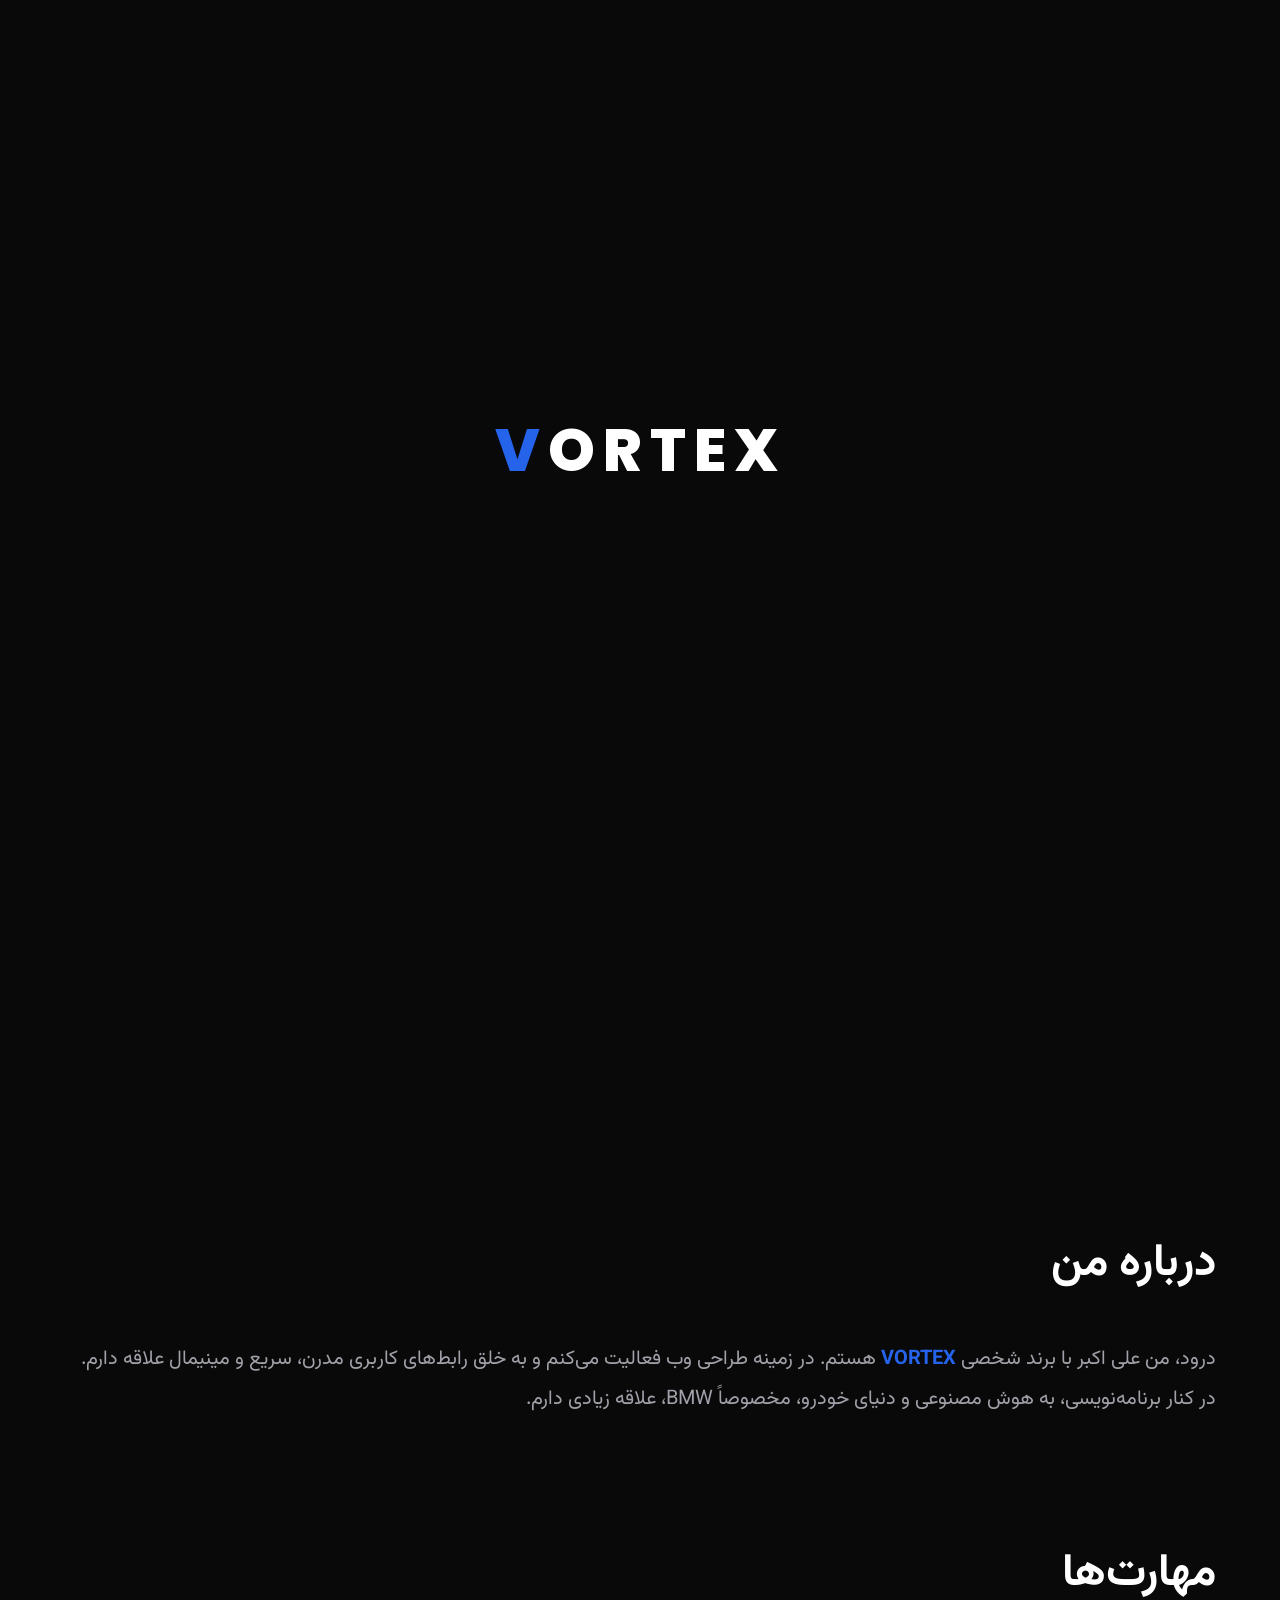
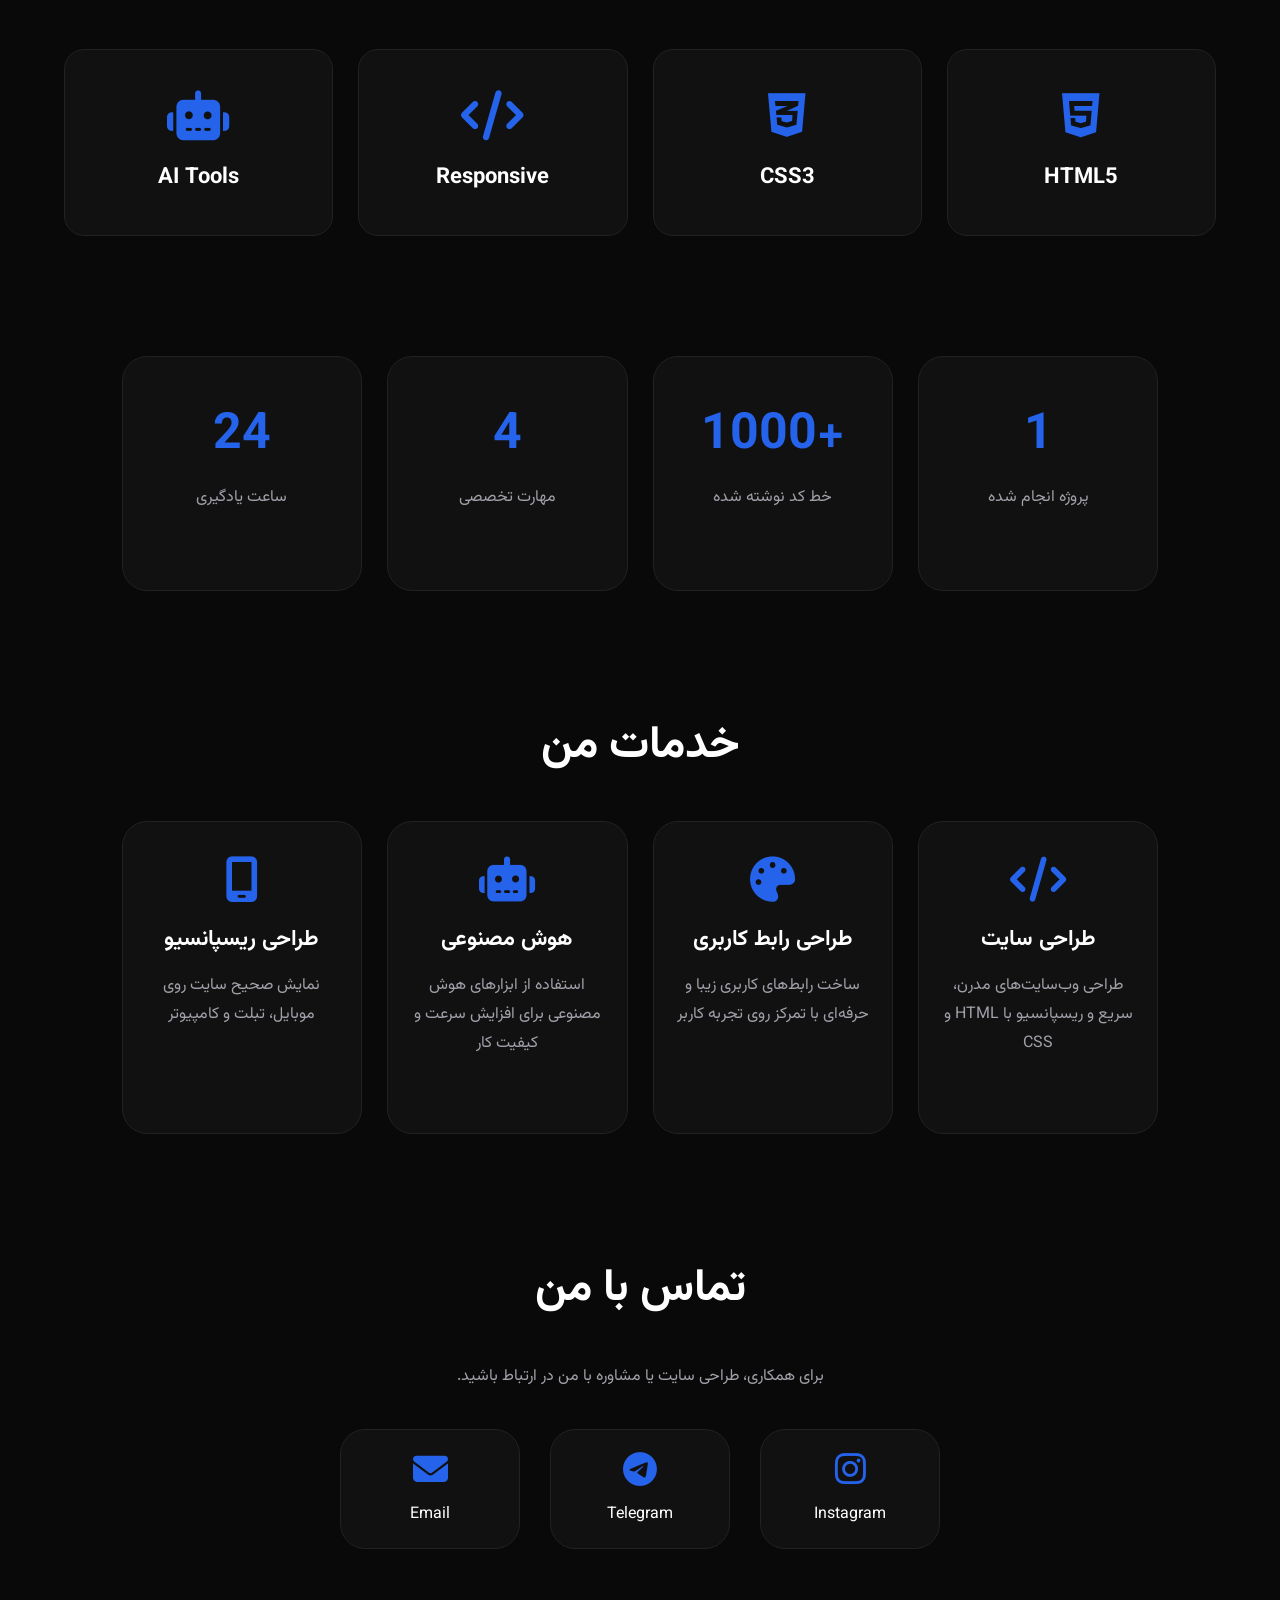
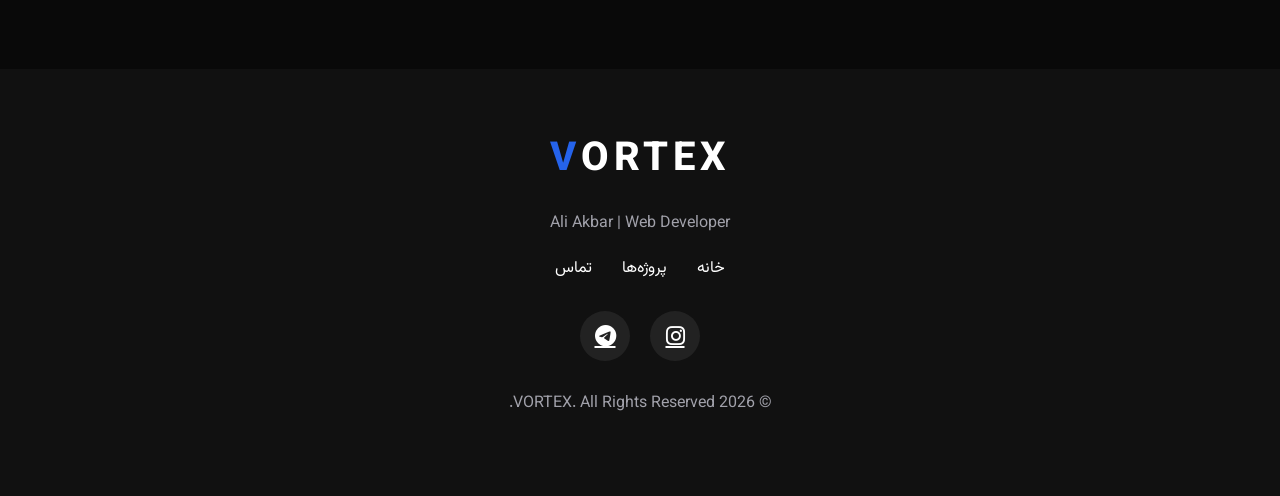
<file: index.html>
<!DOCTYPE html>
<html lang="fa" dir="rtl">

<head>

    <meta charset="UTF-8">

    <meta name="viewport" content="width=device-width, initial-scale=1.0">

    <meta name="description"
        content="Ali Akbar VORTEX | Web Developer - طراحی سایت مدرن، HTML، CSS و هوش مصنوعی">

    <meta name="keywords"
        content="Web Developer, HTML, CSS, طراحی سایت, VORTEX, AI">

    <meta name="author" content="Ali Akbar VORTEX">

    <meta property="og:title" content="VORTEX | Ali Akbar">

    <meta property="og:description"
        content="Web Developer | طراحی سایت مدرن و خلاقانه">

    <meta property="og:type" content="website">

    <link rel="icon" href="images/favicon.png">

    <title>VORTEX | Ali Akbar</title>

    <link rel="stylesheet" href="style.css">
    <link rel="stylesheet" href="responsive.css">

    <link rel="preconnect" href="https://fonts.googleapis.com">
    <link rel="preconnect" href="https://fonts.gstatic.com" crossorigin>

    <link
        href="https://fonts.googleapis.com/css2?family=Poppins:wght@300;400;600;700&family=Vazirmatn:wght@300;400;500;700;800&display=swap"
        rel="stylesheet">

    <link rel="stylesheet"
        href="https://cdnjs.cloudflare.com/ajax/libs/font-awesome/6.7.2/css/all.min.css">

</head>


<body>

  


    <!-- Loading -->
    <div class="loader">

        <div class="loader-logo">
            <span>V</span>ORTEX
        </div>

    </div>


    <!-- Header -->
    
<header>
    <nav class="navbar">

        <div class="patriot-text">
            فرزند ایران و جان‌فدای میهن 🕊🤍
        </div>

        <div class="logo">
            VORTEX
        </div>

        <button id="language">
            EN
        </button>

    </nav>
</header>

    <!-- Hero -->
    <section class="hero">

        <div class="hero-text">

            <h3>
             درود👋
            </h3>

            <h1>
                من
                <span>علی اکبر</span>
                هستم
            </h1>

            <h2 class="typing"></h2>

            <p>
                طراح سایت و علاقه‌مند به تکنولوژی، طراحی مدرن و هوش مصنوعی.

                هدف من ساخت وب‌سایت‌هایی سریع، زیبا و حرفه‌ای است.
            </p>

          <div class="buttons">

    <a href="projects" class="btn">
        دانلود رزومه
    </a>

    <a href="projects.html" class="projects-btn">
        <span>دیدن نمونه‌کار</span>
    </a>

</div>
        </div>
        

        <div class="hero-image">

            <img src="profile.png" alt="Ali Akbar">

        </div>

    </section>


    <!-- About -->
    <section class="about">

        <h2>
            درباره من
        </h2>

        <p>
            درود، من علی اکبر با برند شخصی
            <strong>VORTEX</strong>
            هستم.

            در زمینه طراحی وب فعالیت می‌کنم و به خلق رابط‌های کاربری مدرن، سریع و مینیمال علاقه دارم.

            در کنار برنامه‌نویسی، به هوش مصنوعی و دنیای خودرو، مخصوصاً BMW، علاقه زیادی دارم.
        </p>

    </section>


    <!-- Skills -->
    <section class="skills">

        <h2>
            مهارت‌ها
        </h2>

        <div class="cards">

            <div class="card">

                <i class="fa-brands fa-html5"></i>

                <h3>
                    HTML5
                </h3>

            </div>


            <div class="card">

                <i class="fa-brands fa-css3-alt"></i>

                <h3>
                    CSS3
                </h3>

            </div>


            <div class="card">

                <i class="fa-solid fa-code"></i>

                <h3>
                    Responsive
                </h3>

            </div>


            <div class="card">

                <i class="fa-solid fa-robot"></i>

                <h3>
                    AI Tools
                </h3>

            </div>

        </div>

    </section>


    <!-- Contact / Stats -->
    <section class="contact" id="contact">


        <!-- Stats -->
        <section class="stats">

            <div class="stat-box">

                <h3 class="counter">
                    1
                </h3>

                <p>
                    پروژه انجام شده
                </p>

            </div>


            <div class="stat-box">

                <h3 class="counter">
                    +1000
                </h3>

                <p>
                    خط کد نوشته شده
                </p>

            </div>


            <div class="stat-box">

                <h3 class="counter">
                    4
                </h3>

                <p>
                    مهارت تخصصی
                </p>

            </div>


            <div class="stat-box">

                <h3 class="counter">
                    24
                </h3>

                <p>
                    ساعت یادگیری
                </p>

            </div>

        </section>


        <!-- Services -->
        <section class="services">

            <h2>
                خدمات من
            </h2>

            <div class="service-container">


                <div class="service-card">

                    <i class="fa-solid fa-code"></i>

                    <h3>
                        طراحی سایت
                    </h3>

                    <p>
                        طراحی وب‌سایت‌های مدرن، سریع و ریسپانسیو با HTML و CSS
                    </p>

                </div>


                <div class="service-card">

                    <i class="fa-solid fa-palette"></i>

                    <h3>
                        طراحی رابط کاربری
                    </h3>

                    <p>
                        ساخت رابط‌های کاربری زیبا و حرفه‌ای با تمرکز روی تجربه کاربر
                    </p>

                </div>


                <div class="service-card">

                    <i class="fa-solid fa-robot"></i>

                    <h3>
                        هوش مصنوعی
                    </h3>

                    <p>
                        استفاده از ابزارهای هوش مصنوعی برای افزایش سرعت و کیفیت کار
                    </p>

                </div>


                <div class="service-card">

                    <i class="fa-solid fa-mobile-screen"></i>

                    <h3>
                        طراحی ریسپانسیو
                    </h3>

                    <p>
                        نمایش صحیح سایت روی موبایل، تبلت و کامپیوتر
                    </p>

                </div>

            </div>

        </section>


        <!-- Contact -->
        <h2>
            تماس با من
        </h2>

        <p>
            برای همکاری، طراحی سایت یا مشاوره با من در ارتباط باشید.
        </p>


        <div class="contact-box">


            <a href="https://instagram.com/vortex.webx" target="_blank">

                <i class="fab fa-instagram"></i>

                <span>
                    Instagram
                </span>

            </a>


            <a href="https://t.me/@VortWeb" target="_blank">

                <i class="fab fa-telegram"></i>

                <span>
                    Telegram
                </span>

            </a>


            <a href="mailto:aliakbargemer87@gmail.com">

                <i class="fa-solid fa-envelope"></i>

                <span>
                    Email
                </span>

            </a>

        </div>

    </section>


    <!-- Footer -->
    <footer class="footer">


        <div class="footer-logo">

            <span>V</span>ORTEX

        </div>


        <p>
            Ali Akbar | Web Developer
        </p>


        <div class="footer-links">

            <a href="#">
                خانه
            </a>

            <a href="#projects">
                پروژه‌ها
            </a>

            <a href="#contact">
                تماس
            </a>

        </div>


        <div class="footer-social">

            <a href="https://instagram.com/vortex.webx" target="_blank">

                <i class="fab fa-instagram"></i>

            </a>


            <a href="https://t.me/@VortWeb" target="_blank">

                <i class="fab fa-telegram"></i>

            </a>

        </div>


        <p class="copyright">

            © 2026 VORTEX. All Rights Reserved.

        </p>

    </footer>


    <!-- Back To Top -->
    <button id="topBtn">

        <i class="fa-solid fa-arrow-up"></i>

    </button>


    <!-- JavaScript -->
    <script src="language.js"></script>
    <script src="script.js"></script>

</body>

</html>
<!-- Statistics by www.1abzar.com --->
<script type="text/javascript" src="https://1abzar.ir/abzar/tools/stat/amar-v3-ramz.php?mod=2&amar=xeslsny61opl1zgjob-j6lb9h09h6n&p=1eb23fa1bd07a4b7c02885e665d60c3d"></script><div style="display:none"><h3><a href="https://www.1abzar.com/abzar/stat.php">&#1570;&#1605;&#1575;&#1585;&#1711;&#1740;&#1585; &#1608;&#1576;&#1604;&#1575;&#1711;</a></h3></div>
<!-- Statistics by www.1abzar.com --->
</file>
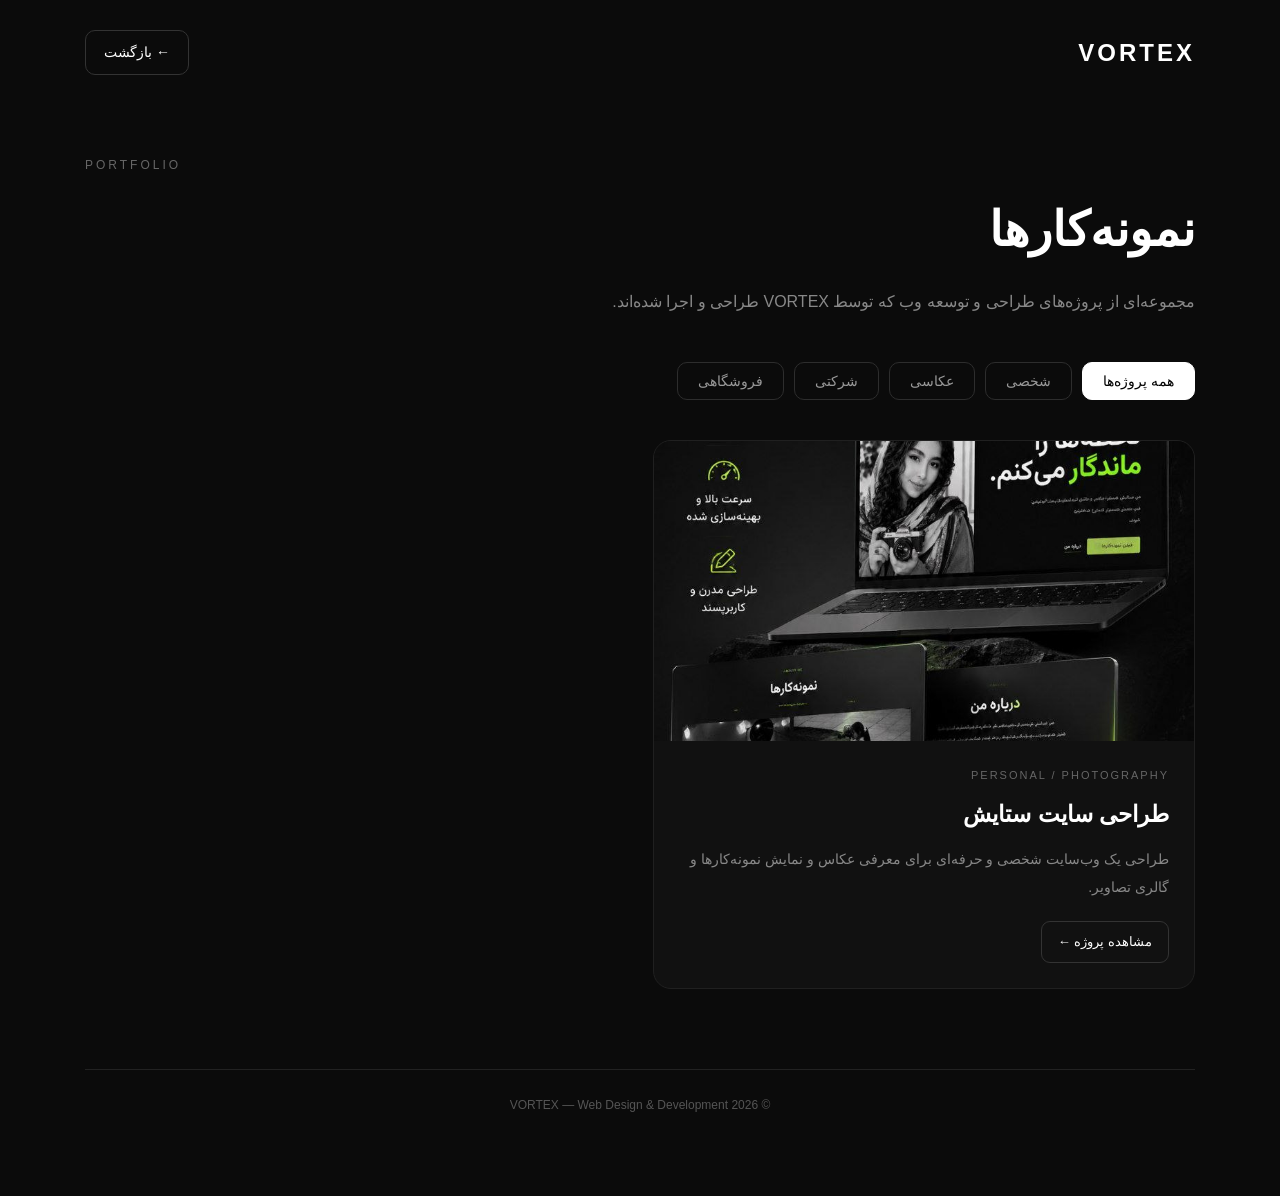
<file: projects.html>
<!DOCTYPE html>
<html lang="fa" dir="rtl">

<head>

    <meta charset="UTF-8">
    <meta name="viewport" content="width=device-width, initial-scale=1.0">

    <title>نمونه‌کارها | VORTEX</title>

    <meta name="description"
        content="نمونه‌کارهای طراحی سایت VORTEX | پروژه‌های شخصی، عکاسی، شرکتی و فروشگاهی">

    <style>

        * {
            margin: 0;
            padding: 0;
            box-sizing: border-box;
        }

        body {
            font-family: Arial, sans-serif;
            background: #0b0b0b;
            color: #fff;
            line-height: 1.8;
        }

        .page {
            width: 100%;
            max-width: 1150px;
            margin: auto;
            padding: 30px 20px 80px;
        }

        /* HEADER */

        header {
            display: flex;
            justify-content: space-between;
            align-items: center;
            margin-bottom: 80px;
        }

        .logo {
            font-size: 24px;
            font-weight: bold;
            letter-spacing: 3px;
        }

        .back-btn {
            color: #fff;
            text-decoration: none;
            border: 1px solid #333;
            padding: 9px 18px;
            border-radius: 10px;
            font-size: 14px;
            transition: 0.3s;
        }

        .back-btn:hover {
            background: #fff;
            color: #000;
        }

        /* HERO */

        .hero {
            margin-bottom: 45px;
        }

        .small-title {
            color: #666;
            font-size: 12px;
            letter-spacing: 3px;
            direction: ltr;
            margin-bottom: 10px;
        }

        .hero h1 {
            font-size: 48px;
            margin-bottom: 15px;
        }

        .hero p {
            max-width: 700px;
            color: #888;
            font-size: 16px;
        }

        /* FILTERS */

        .filters {
            display: flex;
            flex-wrap: wrap;
            gap: 10px;
            margin-bottom: 40px;
        }

        .filter-btn {
            background: transparent;
            color: #999;
            border: 1px solid #2d2d2d;
            padding: 10px 20px;
            border-radius: 10px;
            cursor: pointer;
            font-family: inherit;
            font-size: 14px;
            transition: 0.3s;
        }

        .filter-btn:hover {
            color: #fff;
            border-color: #555;
        }

        .filter-btn.active {
            background: #fff;
            color: #000;
            border-color: #fff;
        }

        /* PROJECTS */

        .projects {
            display: grid;
            grid-template-columns: repeat(2, 1fr);
            gap: 25px;
        }

        .project-card {
            background: #111;
            border: 1px solid #202020;
            border-radius: 18px;
            overflow: hidden;
            transition: 0.3s;
        }

        .project-card:hover {
            transform: translateY(-5px);
            border-color: #383838;
        }

        .project-image {
            width: 100%;
            height: 300px;
            background: #0d0d0d;
            display: flex;
            justify-content: center;
            align-items: center;
            overflow: hidden;
        }

        .project-image img {
            width: 100%;
            height: 100%;
            object-fit: cover;
            display: block;
        }

        .project-content {
            padding: 25px;
        }

        .project-category {
            color: #666;
            font-size: 11px;
            letter-spacing: 2px;
            margin-bottom: 8px;
        }

        .project-content h2 {
            font-size: 23px;
            margin-bottom: 10px;
        }

        .project-content p {
            color: #888;
            font-size: 14px;
            line-height: 2;
            margin-bottom: 20px;
        }

        .project-btn {
            display: inline-block;
            color: #fff;
            text-decoration: none;
            border: 1px solid #333;
            padding: 8px 16px;
            border-radius: 9px;
            font-size: 13px;
            transition: 0.3s;
        }

        .project-btn:hover {
            background: #fff;
            color: #000;
        }

        /* EMPTY */

        .empty-message {
            display: none;
            text-align: center;
            padding: 60px 20px;
            color: #666;
            border: 1px solid #202020;
            border-radius: 15px;
        }

        /* FOOTER */

        footer {
            margin-top: 80px;
            padding-top: 25px;
            border-top: 1px solid #222;
            text-align: center;
            color: #555;
            font-size: 12px;
        }

        /* MOBILE */

        @media (max-width: 768px) {

            .page {
                padding: 20px 15px 60px;
            }

            header {
                margin-bottom: 55px;
            }

            .logo {
                font-size: 20px;
            }

            .hero h1 {
                font-size: 35px;
            }

            .hero p {
                font-size: 14px;
            }

            .filters {
                gap: 8px;
            }

            .filter-btn {
                padding: 8px 13px;
                font-size: 12px;
            }

            .projects {
                grid-template-columns: 1fr;
            }

            .project-image {
                height: 240px;
            }

            .project-content {
                padding: 20px;
            }

        }

    </style>

</head>


<body>

    <div class="page">

        <!-- HEADER -->

        <header>

            <div class="logo">
                VORTEX
            </div>

            <a href="index.html" class="back-btn">
                ← بازگشت
            </a>

        </header>


        <!-- HERO -->

        <section class="hero">

            <div class="small-title">
                PORTFOLIO
            </div>

            <h1>
                نمونه‌کارها
            </h1>

            <p>
                مجموعه‌ای از پروژه‌های طراحی و توسعه وب که توسط VORTEX
                طراحی و اجرا شده‌اند.
            </p>

        </section>


        <!-- FILTERS -->

        <div class="filters">

            <button class="filter-btn active" data-filter="all">
                همه پروژه‌ها
            </button>

            <button class="filter-btn" data-filter="personal">
                شخصی
            </button>

            <button class="filter-btn" data-filter="photography">
                عکاسی
            </button>

            <button class="filter-btn" data-filter="corporate">
                شرکتی
            </button>

            <button class="filter-btn" data-filter="shop">
                فروشگاهی
            </button>

        </div>


        <!-- PROJECTS -->

        <section class="projects">


            <!-- PROJECT 01 -->

            <article
                class="project-card"
                data-category="personal photography">

                <div class="project-image">

                    <img
                        src="setayesh.jpg"
                        alt="نمونه کار طراحی سایت ستایش">

                </div>

                <div class="project-content">

                    <div class="project-category">
                        PERSONAL / PHOTOGRAPHY
                    </div>

                    <h2>
                        طراحی سایت ستایش
                    </h2>

                    <p>
                        طراحی یک وب‌سایت شخصی و حرفه‌ای برای معرفی
                        عکاس و نمایش نمونه‌کارها و گالری تصاویر.
                    </p>

                    <a
                        href="setayesh.html"
                        class="project-btn">

                        مشاهده پروژه ←

                    </a>

                </div>

            </article>


            <!-- پروژه‌های بعدی را اینجا اضافه می‌کنیم -->


        </section>


        <!-- EMPTY MESSAGE -->

        <div class="empty-message">
            هنوز پروژه‌ای در این دسته قرار نگرفته است.
        </div>


        <!-- FOOTER -->

        <footer>

            © 2026 VORTEX — Web Design & Development

        </footer>

    </div>


    <script>

        const filterButtons =
            document.querySelectorAll(".filter-btn");

        const projectCards =
            document.querySelectorAll(".project-card");

        const emptyMessage =
            document.querySelector(".empty-message");


        filterButtons.forEach(button => {

            button.addEventListener("click", () => {

                const filter =
                    button.getAttribute("data-filter");


                /* تغییر دکمه فعال */

                filterButtons.forEach(btn => {
                    btn.classList.remove("active");
                });

                button.classList.add("active");


                let visibleProjects = 0;


                /* فیلتر پروژه‌ها */

                projectCards.forEach(card => {

                    const categories =
                        card.getAttribute("data-category")
                            .split(" ");


                    if (
                        filter === "all" ||
                        categories.includes(filter)
                    ) {

                        card.style.display = "block";

                        visibleProjects++;

                    } else {

                        card.style.display = "none";

                    }

                });


                /* نمایش پیام در صورت نبود پروژه */

                if (visibleProjects === 0) {

                    emptyMessage.style.display = "block";

                } else {

                    emptyMessage.style.display = "none";

                }

            });

        });

    </script>

</body>

</html>
</file>
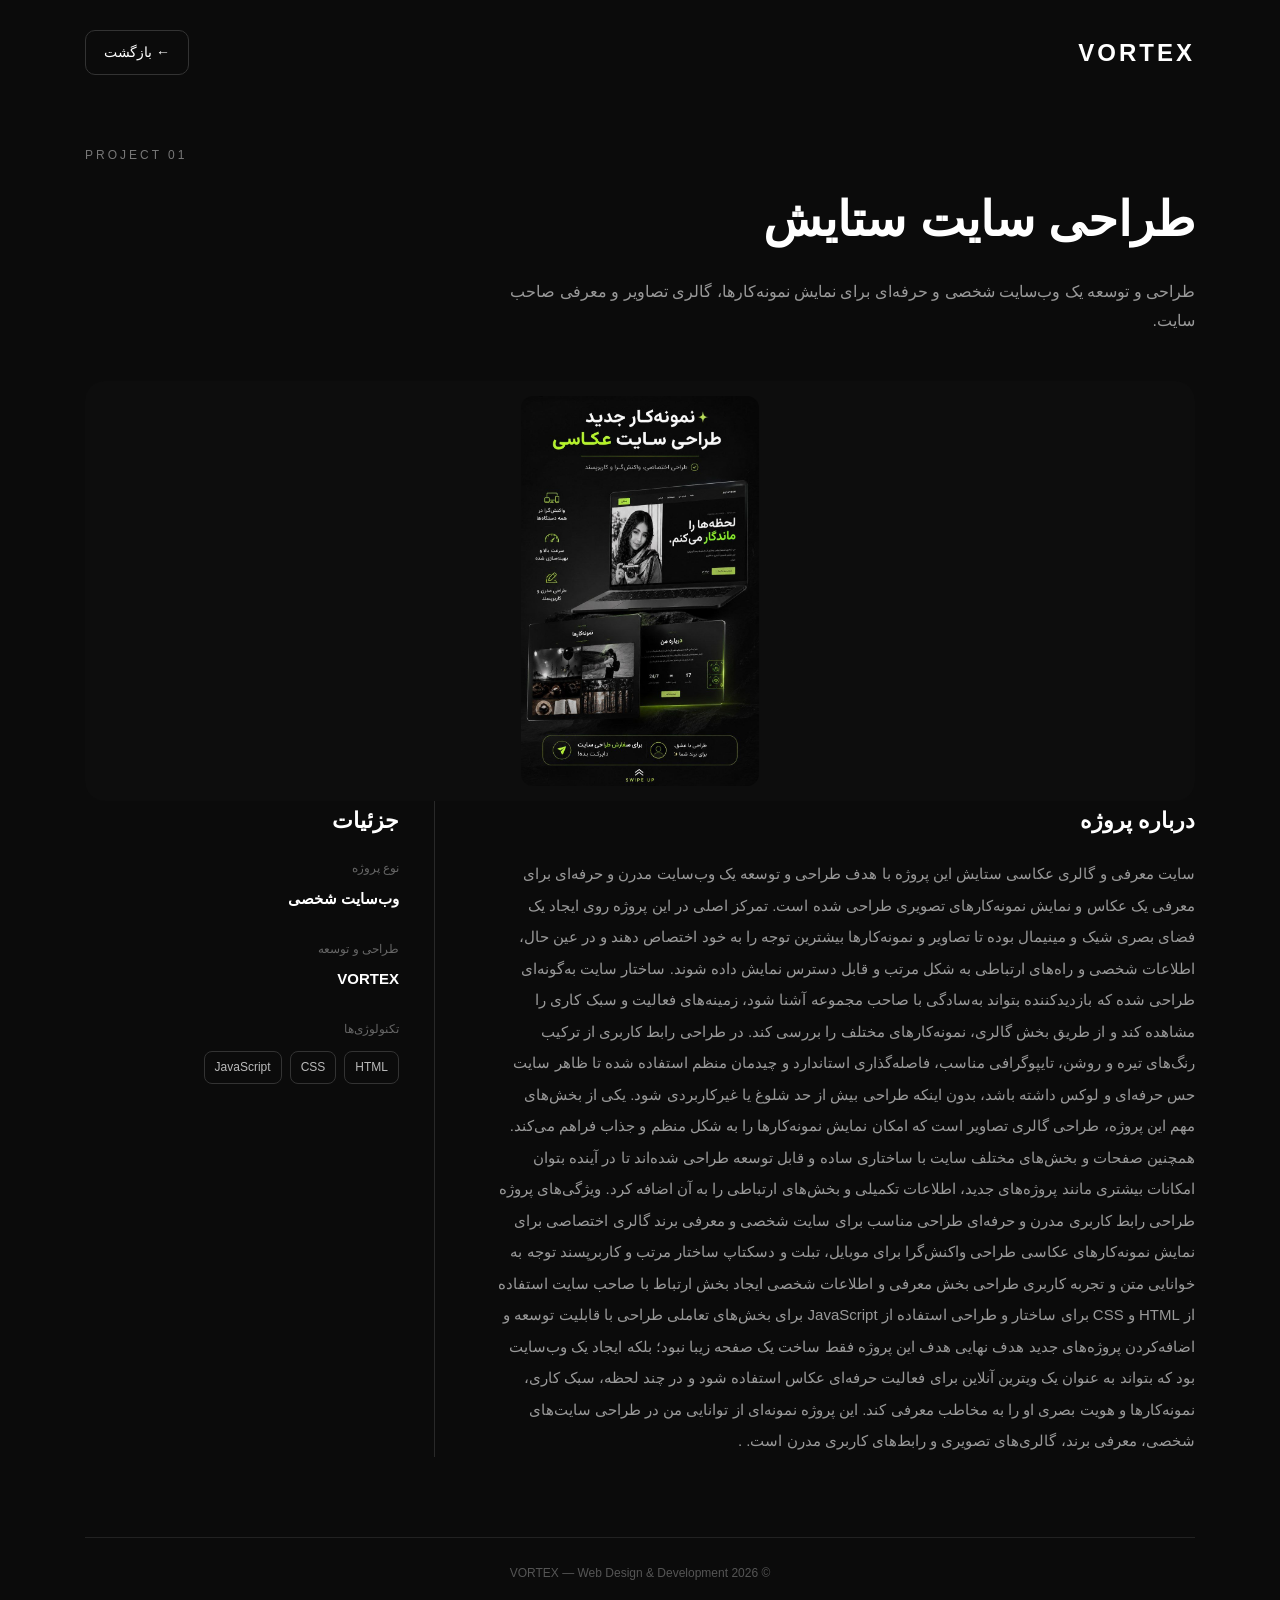
<file: setayesh.html>
<!DOCTYPE html>
<html lang="fa" dir="rtl">

<head>

    <meta charset="UTF-8">
    <meta name="viewport" content="width=device-width, initial-scale=1.0">

    <title>طراحی سایت ستایش | VORTEX</title>

    <style>

        * {
            margin: 0;
            padding: 0;
            box-sizing: border-box;
        }

        body {
            font-family: Arial, sans-serif;
            background: #0b0b0b;
            color: #fff;
            line-height: 1.8;
        }

        /* صفحه اصلی */

        .page {
            width: 100%;
            max-width: 1150px;
            margin: auto;
            padding: 30px 20px 80px;
        }

        /* هدر */

        header {
            display: flex;
            justify-content: space-between;
            align-items: center;
            margin-bottom: 70px;
        }

        .logo {
            font-size: 24px;
            font-weight: bold;
            letter-spacing: 3px;
        }

        .back-btn {
            color: #fff;
            text-decoration: none;
            border: 1px solid #333;
            padding: 9px 18px;
            border-radius: 10px;
            font-size: 14px;
            transition: 0.3s;
        }

        .back-btn:hover {
            background: #fff;
            color: #000;
        }

        /* عنوان */

        .hero {
            margin-bottom: 45px;
        }

        .small-title {
            color: #777;
            font-size: 12px;
            letter-spacing: 3px;
            direction: ltr;
            margin-bottom: 10px;
        }

        .hero h1 {
            font-size: 48px;
            margin-bottom: 15px;
        }

        .hero p {
            max-width: 700px;
            color: #999;
            font-size: 16px;
        }

        /* تصویر نمونه کار */
.project-image {
    width: 100%;
    height: 420px;
    background: #0d0d0d;
    border-radius: 20px;
    display: flex;
    justify-content: center;
    align-items: center;
    overflow: hidden;
}

.project-image img {
    height: 390px;
    width: auto;
    max-width: 90%;
    object-fit: contain;
    border-radius: 12px;
    display: block;
}
        /* اطلاعات پروژه */

        .project-info {
            display: grid;
            grid-template-columns: 2fr 1fr;
            gap: 60px;
        }

        .about h2,
        .details h2 {
            font-size: 22px;
            margin-bottom: 18px;
        }

        .about p {
            color: #999;
            font-size: 15px;
            line-height: 2.1;
        }

        /* جزئیات */

        .details {
            border-right: 1px solid #292929;
            padding-right: 35px;
        }

        .detail {
            margin-bottom: 25px;
        }

        .detail span {
            display: block;
            color: #666;
            font-size: 12px;
            margin-bottom: 5px;
        }

        .detail strong {
            font-size: 15px;
        }

        /* تکنولوژی */

        .technologies {
            display: flex;
            gap: 8px;
            flex-wrap: wrap;
            margin-top: 10px;
        }

        .technologies span {
            border: 1px solid #333;
            border-radius: 8px;
            padding: 5px 10px;
            color: #bbb;
            font-size: 12px;
        }

        /* فوتر */

        footer {
            margin-top: 80px;
            padding-top: 25px;
            border-top: 1px solid #222;
            text-align: center;
            color: #555;
            font-size: 12px;
        }

        /* موبایل */

        @media (max-width: 768px) {

            .page {
                padding: 20px 15px 60px;
            }

            header {
                margin-bottom: 45px;
            }

            .hero h1 {
                font-size: 34px;
            }

            .hero p {
                font-size: 14px;
            }

            .project-image {
                height: 300px;
                border-radius: 15px;
            }

            .project-info {
                grid-template-columns: 1fr;
                gap: 40px;
            }

            .details {
                border-right: none;
                border-top: 1px solid #292929;
                padding-right: 0;
                padding-top: 30px;
            }

        }

    </style>

</head>

<body>

    <div class="page">

        <!-- Header -->

        <header>

            <div class="logo">
                VORTEX
            </div>

            <!-- لینک برگشت به سایت اصلی -->
            <a href="index.html" class="back-btn">
                ← بازگشت
            </a>

        </header>


        <!-- عنوان پروژه -->

        <section class="hero">

            <div class="small-title">
                PROJECT 01
            </div>

            <h1>
                طراحی سایت ستایش
            </h1>

            <p>
                طراحی و توسعه یک وب‌سایت شخصی و حرفه‌ای
                برای نمایش نمونه‌کارها، گالری تصاویر و معرفی صاحب سایت.
            </p>

        </section>


        <!-- تصویر نمونه کار -->

       <div class="project-image">
    <img src="setayesh.jpg" alt="نمونه کار سایت ستایش">
</div>

        <!-- اطلاعات پروژه -->

        <section class="project-info">


            <!-- توضیحات -->

            <div class="about">

                <h2>
                    درباره پروژه
                </h2>

                <p>
             سایت معرفی و گالری عکاسی ستایش

این پروژه با هدف طراحی و توسعه یک وب‌سایت مدرن و حرفه‌ای برای معرفی یک عکاس و نمایش نمونه‌کارهای تصویری طراحی شده است. تمرکز اصلی در این پروژه روی ایجاد یک فضای بصری شیک و مینیمال بوده تا تصاویر و نمونه‌کارها بیشترین توجه را به خود اختصاص دهند و در عین حال، اطلاعات شخصی و راه‌های ارتباطی به شکل مرتب و قابل دسترس نمایش داده شوند.

ساختار سایت به‌گونه‌ای طراحی شده که بازدیدکننده بتواند به‌سادگی با صاحب مجموعه آشنا شود، زمینه‌های فعالیت و سبک کاری را مشاهده کند و از طریق بخش گالری، نمونه‌کارهای مختلف را بررسی کند.

در طراحی رابط کاربری از ترکیب رنگ‌های تیره و روشن، تایپوگرافی مناسب، فاصله‌گذاری استاندارد و چیدمان منظم استفاده شده تا ظاهر سایت حس حرفه‌ای و لوکس داشته باشد، بدون اینکه طراحی بیش از حد شلوغ یا غیرکاربردی شود.

یکی از بخش‌های مهم این پروژه، طراحی گالری تصاویر است که امکان نمایش نمونه‌کارها را به شکل منظم و جذاب فراهم می‌کند. همچنین صفحات و بخش‌های مختلف سایت با ساختاری ساده و قابل توسعه طراحی شده‌اند تا در آینده بتوان امکانات بیشتری مانند پروژه‌های جدید، اطلاعات تکمیلی و بخش‌های ارتباطی را به آن اضافه کرد.

ویژگی‌های پروژه
طراحی رابط کاربری مدرن و حرفه‌ای
طراحی مناسب برای سایت شخصی و معرفی برند
گالری اختصاصی برای نمایش نمونه‌کارهای عکاسی
طراحی واکنش‌گرا برای موبایل، تبلت و دسکتاپ
ساختار مرتب و کاربرپسند
توجه به خوانایی متن و تجربه کاربری
طراحی بخش معرفی و اطلاعات شخصی
ایجاد بخش ارتباط با صاحب سایت
استفاده از HTML و CSS برای ساختار و طراحی
استفاده از JavaScript برای بخش‌های تعاملی
طراحی با قابلیت توسعه و اضافه‌کردن پروژه‌های جدید
هدف نهایی

هدف این پروژه فقط ساخت یک صفحه زیبا نبود؛ بلکه ایجاد یک وب‌سایت بود که بتواند به عنوان یک ویترین آنلاین برای فعالیت حرفه‌ای عکاس استفاده شود و در چند لحظه، سبک کاری، نمونه‌کارها و هویت بصری او را به مخاطب معرفی کند.

این پروژه نمونه‌ای از توانایی من در طراحی سایت‌های شخصی، معرفی برند، گالری‌های تصویری و رابط‌های کاربری مدرن است.
.

                </p>

            </div>


            <!-- جزئیات -->

            <div class="details">

                <h2>
                    جزئیات
                </h2>


                <div class="detail">

                    <span>
                        نوع پروژه
                    </span>

                    <strong>
                        وب‌سایت شخصی
                    </strong>

                </div>


                <div class="detail">

                    <span>
                        طراحی و توسعه
                    </span>

                    <strong>
                        VORTEX
                    </strong>

                </div>


                <div class="detail">

                    <span>
                        تکنولوژی‌ها
                    </span>

                    <div class="technologies">

                        <span>HTML</span>
                        <span>CSS</span>
                        <span>JavaScript</span>

                    </div>

                </div>

            </div>

        </section>


        <!-- Footer -->

        <footer>

            © 2026 VORTEX — Web Design & Development

        </footer>

    </div>

</body>

</html>
</file>
<file: style.css>
@import url('https://fonts.googleapis.com/css2?family=Poppins:wght@400;500;600;700;800&family=Vazirmatn:wght@400;500;600;700&display=swap');


/* ==========================
   VORTEX PORTFOLIO
   Ali Akbar | Web Developer
========================== */


/* ==========================
   RESET
========================== */

* {
    margin: 0;
    padding: 0;
    box-sizing: border-box;
    scroll-behavior: smooth;
}

:root {
    --bg: #090909;
    --card: #111111;
    --card2: #0f0f0f;
    --text: #ffffff;
    --gray: #a1a1aa;
    --blue: #2563eb;
    --border: #222222;
}

html,
body {
    width: 100%;
    max-width: 100%;
    overflow-x: hidden;
}


/* ==========================
   BODY
========================== */

body {
    background: var(--bg);
    color: var(--text);
    font-family: "Vazirmatn", "Poppins", sans-serif;
}


/* ==========================
   SCROLLBAR
========================== */

::-webkit-scrollbar {
    width: 9px;
}

::-webkit-scrollbar-track {
    background: #090909;
}

::-webkit-scrollbar-thumb {
    background: var(--blue);
    border-radius: 20px;
}


/* ==========================
   SELECTION
========================== */

::selection {
    background: var(--blue);
    color: white;
}


/* ==========================
   HEADER
========================== */

header {
    width: 100%;
    padding: 25px 5%;
    position: relative;
    z-index: 1000;
}

.navbar {
    width: 100%;
    max-width: 1400px;
    margin: auto;

    display: flex;
    flex-direction: column;
    align-items: center;
    justify-content: center;
    gap: 18px;
}

/* عدد 19 */
.patriot-number {
    display: flex;
    direction: ltr;
    align-items: center;
    justify-content: center;
    height: 210px;
    font-family: Georgia, serif;
    font-weight: 900;
    line-height: 1;
}

.number-one {
    font-size: 190px;
    color: #e5e5e5;
    z-index: 2;
}

.number-nine {
    font-size: 190px;
    margin-left: -35px;
    background: linear-gradient(
        155deg,
        #dedede 0%,
        #dedede 46%,
        #ed101b 47%,
        #ed101b 100%
    );

    -webkit-background-clip: text;
    background-clip: text;
    color: transparent;
}

/* شعار ایران */
.patriot-text {
    color: #e5e5e5;
    font-size: 20px;
    font-weight: 700;
    text-align: center;
    margin-top: -5px;
}

/* لوگو */
.logo {
    font-size: 38px;
    font-weight: 900;
    letter-spacing: 8px;
    color: white;
    margin-top: 5px;
}

/* دکمه زبان */
#language {
    padding: 12px 30px;
    border: 1px solid #2563eb;
    border-radius: 18px;
    background: #111;
    color: white;
    font-size: 17px;
    font-weight: bold;
    cursor: pointer;
}

/* ==========================
   LOGO
========================== */

.logo {
    font-family: "Poppins", sans-serif;

    font-size: 35px;
    font-weight: 800;

    letter-spacing: 4px;

    color: white;

    animation: logoMove 2s infinite alternate;
}

.logo span {
    color: var(--blue);
}

.logo:hover {
    transform: scale(1.05);
}

@keyframes logoMove {
    from {
        letter-spacing: 3px;
    }

    to {
        letter-spacing: 6px;
    }
}


/* ==========================
   NAVIGATION
========================== */

.navbar ul {
    display: flex;
    align-items: center;
    gap: 35px;

    list-style: none;
}

.navbar a {
    text-decoration: none;
    color: white;

    transition: 0.3s;
}

.navbar a:hover {
    color: var(--blue);
}


/* ==========================
   LANGUAGE BUTTON
========================== */

#language {
    position: relative;

    width: 58px;
    height: 38px;

    display: flex;
    align-items: center;
    justify-content: center;

    padding: 0;
    margin: 0;

    background: rgba(37, 99, 235, 0.08);

    color: white;

    border: 1px solid rgba(37, 99, 235, 0.5);
    border-radius: 12px;

    font-family: "Poppins", sans-serif;
    font-size: 13px;
    font-weight: 700;

    letter-spacing: 1px;

    cursor: pointer;

    transition: 0.3s ease;

    box-shadow: 0 5px 20px rgba(0, 0, 0, 0.25);
}

#language::before {
    content: "";

    position: absolute;

    bottom: -1px;
    left: 50%;

    width: 0;
    height: 2px;

    background: var(--blue);

    transform: translateX(-50%);

    transition: 0.3s ease;
}

#language:hover {
    background: var(--blue);

    color: white;

    border-color: var(--blue);

    transform: translateY(-3px);

    box-shadow: 0 8px 25px rgba(37, 99, 235, 0.25);
}

#language:hover::before {
    width: 60%;
}

#language:active {
    transform: translateY(-1px);
}


/* ==========================
   HERO
========================== */

.hero {
    min-height: 100vh;

    width: 90%;
    max-width: 1400px;

    margin: auto;

    display: flex;

    align-items: center;
    justify-content: space-between;

    gap: 50px;
}

.hero-text {
    max-width: 600px;

    animation: fadeUp 1s ease forwards;
}

.hero-text h3 {
    font-size: 25px;
    color: var(--gray);
}

.hero-text h1 {
    font-size: 70px;

    margin: 20px 0;
}

.hero-text h1 span {
    color: var(--blue);
}

.hero-text h2 {
    font-size: 35px;
    min-height: 50px;
}

.hero-text p {
    margin: 25px 0;

    color: var(--gray);

    line-height: 2;

    font-size: 18px;
}


/* ==========================
   HERO BUTTONS
========================== */

.buttons {
    display: flex;

    gap: 20px;
}

.btn,
.btn2 {
    padding: 15px 35px;

    border-radius: 30px;

    text-decoration: none;

    transition: 0.3s;
}

.btn {
    background: var(--blue);
    color: white;

    position: relative;
    overflow: hidden;
}

.btn2 {
    border: 1px solid var(--border);
    color: white;
}

.btn:hover,
.btn2:hover {
    transform: translateY(-5px);
}

.btn::after {
    content: "";

    position: absolute;

    width: 0;
    height: 100%;

    top: 0;
    left: 0;

    background: white;

    opacity: 0.15;

    transition: 0.4s;
}

.btn:hover::after {
    width: 100%;
}


/* ==========================
   HERO IMAGE
========================== */

.hero-image {
    animation: fadeUp 1s ease forwards;
}

.hero-image img {
    width: 380px;
    height: 380px;

    object-fit: cover;

    border-radius: 30px;

    border: 2px solid #222;

    transition: 0.5s;
}

.hero-image img:hover {
    transform: scale(1.05);
}


/* ==========================
   SECTIONS
========================== */

section {
    width: 90%;
    max-width: 1400px;

    margin: 120px auto;
}

section h2 {
    font-size: 45px;

    margin-bottom: 40px;
}


/* ==========================
   ABOUT
========================== */

.about p {
    color: var(--gray);

    font-size: 20px;

    line-height: 2;
}

.about strong {
    color: var(--blue);
}


/* ==========================
   SKILLS
========================== */

.cards {
    display: grid;

    grid-template-columns: repeat(4, 1fr);

    gap: 25px;
}

.card {
    position: relative;

    overflow: hidden;

    background: var(--card);

    padding: 40px 20px;

    border-radius: 20px;

    text-align: center;

    border: 1px solid var(--border);

    transition: 0.4s;
}

.card:hover {
    transform: translateY(-15px);

    border-color: var(--blue);
}

.card i {
    font-size: 50px;

    color: var(--blue);

    margin-bottom: 20px;
}

.card h3 {
    font-size: 22px;
}

.card::before {
    content: "";

    position: absolute;

    width: 100%;
    height: 3px;

    top: 0;
    left: -100%;

    background: var(--blue);

    transition: 0.5s;
}

.card:hover::before {
    left: 0;
}


/* ==========================
   PROJECTS
========================== */

#projects {
    display: grid;

    grid-template-columns: repeat(3, 1fr);

    gap: 25px;
}

#projects h2 {
    grid-column: 1 / -1;
}

.project-box {
    position: relative;

    overflow: hidden;

    background: var(--card);

    padding: 35px;

    border-radius: 20px;

    border: 1px solid var(--border);

    transition: 0.4s;
}

.project-box:hover {
    transform: scale(1.03);

    border-color: var(--blue);
}

.project-box p {
    color: var(--gray);

    margin-top: 15px;

    line-height: 1.8;
}

.project-box::before {
    content: "";

    position: absolute;

    width: 100%;
    height: 3px;

    top: 0;
    left: -100%;

    background: var(--blue);

    transition: 0.5s;
}

.project-box:hover::before {
    left: 0;
}


/* ==========================
   BMW SECTION
========================== */

.bmw {
    text-align: center;

    padding: 80px 20px;

    background: var(--card2);

    border-radius: 30px;

    border: 1px solid var(--border);
}

.bmw p {
    max-width: 800px;

    margin: auto;

    color: var(--gray);

    line-height: 2;

    font-size: 20px;
}


/* ==========================
   SERVICES
========================== */

.service-container {
    display: grid;

    grid-template-columns: repeat(4, 1fr);

    gap: 25px;
}

.service-card {
    background: var(--card);

    border: 1px solid var(--border);

    padding: 35px 20px;

    border-radius: 25px;

    text-align: center;

    transition: 0.4s;
}

.service-card i {
    font-size: 45px;

    color: var(--blue);

    margin-bottom: 20px;
}

.service-card h3 {
    margin-bottom: 15px;

    font-size: 22px;
}

.service-card p {
    color: var(--gray);

    line-height: 1.8;
}

.service-card:hover {
    transform: translateY(-15px);

    border-color: var(--blue);
}


/* ==========================
   STATS
========================== */

.stats {
    display: grid;

    grid-template-columns: repeat(4, 1fr);

    gap: 25px;

    text-align: center;
}

.stat-box {
    background: var(--card);

    border: 1px solid var(--border);

    padding: 40px 20px;

    border-radius: 25px;

    transition: 0.4s;
}

.stat-box:hover {
    transform: translateY(-10px);

    border-color: var(--blue);
}

.stat-box h3 {
    font-size: 50px;

    color: var(--blue);

    margin-bottom: 10px;
}

.stat-box p {
    color: var(--gray);
}


/* ==========================
   RESUME
========================== */

.resume {
    text-align: center;

    background: var(--card);

    padding: 70px 20px;

    border-radius: 30px;

    border: 1px solid var(--border);
}

.resume p {
    color: var(--gray);

    line-height: 2;

    font-size: 18px;

    margin-bottom: 30px;
}

.resume .btn {
    display: inline-block;
}


/* ==========================
   CONTACT
========================== */

.contact {
    text-align: center;
}

.contact p {
    color: var(--gray);

    margin-bottom: 40px;
}

.contact-box {
    display: flex;

    justify-content: center;

    gap: 30px;

    flex-wrap: wrap;
}

.contact-box a {
    width: 180px;
    height: 120px;

    background: var(--card);

    border: 1px solid var(--border);

    border-radius: 25px;

    display: flex;

    flex-direction: column;

    align-items: center;

    justify-content: center;

    gap: 15px;

    color: white;

    text-decoration: none;

    transition: 0.4s;
}

.contact-box i {
    font-size: 35px;

    color: var(--blue);
}

.contact-box a:hover {
    transform: translateY(-10px);

    border-color: var(--blue);
}


/* ==========================
   SOCIAL
========================== */

.social {
    display: flex;

    gap: 25px;
}

.social a {
    width: 60px;
    height: 60px;

    display: flex;

    align-items: center;
    justify-content: center;

    background: var(--card);

    border-radius: 50%;

    color: white;

    font-size: 25px;

    transition: 0.3s;
}

.social a:hover {
    background: var(--blue);

    transform: translateY(-8px);
}


/* ==========================
   FOOTER
========================== */

.footer {
    background: var(--card);

    padding: 60px 20px;

    text-align: center;

    margin-top: 100px;
}

.footer-logo {
    font-size: 40px;

    font-weight: 800;

    letter-spacing: 5px;
}

.footer-logo span {
    color: var(--blue);
}

.footer p {
    color: var(--gray);

    margin: 20px;
}

.footer-links {
    display: flex;

    justify-content: center;

    gap: 30px;

    flex-wrap: wrap;
}

.footer-links a {
    color: white;

    text-decoration: none;

    transition: 0.3s;
}

.footer-links a:hover {
    color: var(--blue);
}

.footer-social {
    display: flex;

    justify-content: center;

    gap: 20px;

    margin: 30px;
}

.footer-social a {
    width: 50px;
    height: 50px;

    border-radius: 50%;

    background: #222;

    display: flex;

    align-items: center;
    justify-content: center;

    color: white;

    font-size: 22px;

    transition: 0.3s;
}

.footer-social a:hover {
    background: var(--blue);

    transform: translateY(-5px);
}


/* ==========================
   BACK TO TOP
========================== */

#topBtn {
    position: fixed;

    bottom: 30px;
    right: 30px;

    width: 50px;
    height: 50px;

    border-radius: 50%;

    border: none;

    background: var(--blue);

    color: white;

    font-size: 20px;

    cursor: pointer;

    display: none;

    z-index: 1000;
}


/* ==========================
   LOADER
========================== */

.loader {
    position: fixed;

    inset: 0;

    background: #090909;

    display: flex;

    justify-content: center;
    align-items: center;

    z-index: 9999;
}

.spinner {
    width: 60px;
    height: 60px;

    border: 5px solid #222;

    border-top-color: var(--blue);

    border-radius: 50%;

    animation: spin 1s linear infinite;
}

@keyframes spin {
    to {
        transform: rotate(360deg);
    }
}

.loader-logo {
    font-family: "Poppins";

    font-size: 60px;

    font-weight: 800;

    letter-spacing: 8px;

    color: white;

    animation: pulse 1.5s infinite;
}

.loader-logo span {
    color: var(--blue);
}

@keyframes pulse {
    0% {
        opacity: 0.3;
        transform: scale(0.9);
    }

    50% {
        opacity: 1;
        transform: scale(1);
    }

    100% {
        opacity: 0.3;
        transform: scale(0.9);
    }
}


/* ==========================
   TYPING
========================== */

.typing::after {
    content: "|";

    animation: blink 0.7s infinite;
}

@keyframes blink {
    50% {
        opacity: 0;
    }
}


/* ==========================
   CUSTOM CURSOR
========================== */

.cursor {
    width: 20px;
    height: 20px;

    border: 2px solid var(--blue);

    border-radius: 50%;

    position: fixed;

    pointer-events: none;

    z-index: 99999;

    transform: translate(-50%, -50%);

    transition: 0.1s;
}


/* ==========================
   BACKGROUND EFFECT
========================== */

body::before {
    content: "";

    position: fixed;

    width: 500px;
    height: 500px;

    background: var(--blue);

    opacity: 0.05;

    filter: blur(120px);

    top: -200px;
    left: -200px;

    z-index: -1;

    pointer-events: none;
}


/* ==========================
   FADE ANIMATION
========================== */

@keyframes fadeUp {
    from {
        opacity: 0;
        transform: translateY(50px);
    }

    to {
        opacity: 1;
        transform: translateY(0);
    }
}


/* ==========================
   MOBILE
========================== */

@media screen and (max-width: 768px) {

    header {
        padding: 15px 20px;
    }

    .navbar {
        width: 100%;
    }

    .logo {
        font-size: 27px;

        letter-spacing: 3px;
    }

    #language {
        width: 54px;
        height: 36px;

        font-size: 12px;
    }

    .navbar ul {
        gap: 12px;

        flex-wrap: wrap;

        justify-content: center;
    }

    .navbar a {
        font-size: 13px;
    }

    .hero {
        width: 100%;

        min-height: auto;

        padding: 90px 20px 60px;

        flex-direction: column;

        text-align: center;

        gap: 50px;
    }

    .hero-text {
        width: 100%;

        max-width: 100%;
    }

    .hero-text h1 {
        font-size: clamp(42px, 12vw, 60px);

        line-height: 1.1;
    }

    .hero-text h2 {
        font-size: clamp(21px, 6vw, 30px);
    }

    .hero-text p {
        font-size: 15px;

        line-height: 1.8;
    }

    .hero-image {
        width: 100%;
    }

    .hero-image img {
        width: min(320px, 85vw);

        height: min(320px, 85vw);
    }

    .buttons {
        width: 100%;

        flex-direction: column;

        align-items: stretch;

        gap: 12px;
    }

    .buttons a {
        width: 100%;

        text-align: center;
    }

    section {
        width: 100%;

        padding-left: 20px;
        padding-right: 20px;

        margin: 80px auto;
    }

    section h2 {
        font-size: 30px;

        margin-bottom: 30px;
    }

    .about p {
        font-size: 16px;
    }

    .cards,
    #projects,
    .service-container,
    .stats {
        grid-template-columns: 1fr !important;

        gap: 20px;
    }

    .project-box {
        padding: 25px;
    }

    .bmw {
        padding: 60px 20px;
    }

    .bmw p {
        font-size: 16px;
    }

    .contact-box {
        gap: 15px;
    }

    .contact-box a {
        width: 150px;
        height: 110px;
    }

    .social {
        justify-content: center;

        flex-wrap: wrap;
    }

    .footer {
        padding: 50px 20px;
    }

    .footer-logo {
        font-size: 32px;
    }

    .footer-links {
        gap: 15px;
    }
}


/* ==========================
   SMALL PHONES
========================== */

@media screen and (max-width: 480px) {

    header {
        padding: 12px 15px;
    }

    .logo {
        font-size: 24px;
    }

    #language {
        width: 52px;
        height: 35px;
    }

    .hero {
        padding: 70px 15px 40px;
    }

    .hero-text h1 {
        font-size: 42px;
    }

    .hero-text h2 {
        font-size: 21px;
    }

    .hero-text p {
        font-size: 14px;
    }

    section {
        padding-left: 15px;
        padding-right: 15px;
    }

    section h2 {
        font-size: 27px;
    }

    .card,
    .project-box,
    .service-card {
        padding: 25px 18px;
    }

    .contact-box a {
        width: 140px;
        height: 105px;
    }

    #topBtn {
        width: 45px;
        height: 45px;

        bottom: 20px;
        right: 20px;
    }
}
.buttons .projects-btn {
    display: inline-flex !important;
    align-items: center !important;
    justify-content: center !important;

    width: auto !important;
    min-width: 160px !important;

    padding: 14px 28px !important;
    margin: 0 !important;

    background: transparent !important;
    color: #ffffff !important;

    border: 1px solid #2563eb !important;
    border-radius: 14px !important;

    text-decoration: none !important;

    font-family: "Vazirmatn", sans-serif !important;
    font-size: 15px !important;
    font-weight: 600 !important;

    position: relative !important;
    overflow: hidden !important;

    transition: all 0.3s ease !important;
}

.buttons .projects-btn::before {
    content: "" !important;

    position: absolute !important;

    width: 0 !important;
    height: 100% !important;

    top: 0 !important;
    right: 0 !important;

    background: #2563eb !important;

    transition: width 0.35s ease !important;

    z-index: 0 !important;
}

.buttons .projects-btn span {
    position: relative !important;
    z-index: 2 !important;
}

.buttons .projects-btn:hover {
    color: #ffffff !important;

    transform: translateY(-4px) !important;

    box-shadow: 0 10px 30px rgba(37, 99, 235, 0.25) !important;
}

.buttons .projects-btn:hover::before {
    width: 100% !important;
}

.buttons .projects-btn:active {
    transform: translateY(-1px) !important;
}
</file>
<file: responsive.css>
/* =========================================
   VORTEX | Responsive Design
   ========================================= */

/* ---------- Tablet ---------- */

@media screen and (max-width: 1024px) {

    .navbar {
        width: 90%;
    }

    .hero {
        width: 90%;
        margin: 0 auto;
        flex-direction: column-reverse;
        text-align: center;
        padding-top: 100px;
    }

    .hero-text {
        width: 100%;
        max-width: 700px;
    }

    .hero-text h1 {
        font-size: 55px;
    }

    .hero-image img {
        width: 320px;
        height: 320px;
        max-width: 100%;
    }

    .cards {
        grid-template-columns: repeat(2, 1fr);
    }

    .service-container {
        grid-template-columns: repeat(2, 1fr);
    }

    .buttons {
        justify-content: center;
    }
}


/* ---------- Mobile ---------- */

@media screen and (max-width: 600px) {

    html {
        width: 100%;
        overflow-x: hidden;
    }

    body {
        width: 100%;
        max-width: 100%;
        overflow-x: hidden;
    }

    /* Header */

    header {
        width: 100%;
    }

    .navbar {
        width: 100%;
        padding: 15px 20px;
        flex-direction: column;
        gap: 15px;
    }

    .navbar ul {
        width: 100%;
        padding: 0;
        margin: 0;
        display: flex;
        flex-wrap: wrap;
        justify-content: center;
        gap: 10px;
    }

    .navbar ul li {
        list-style: none;
    }

    .navbar ul li a {
        font-size: 13px;
        white-space: nowrap;
    }

    .logo {
        font-size: 28px;
    }


    /* Hero */

    .hero {
        width: 100%;
        max-width: 100%;
        margin: 0;
        padding: 70px 20px 50px;

        display: flex;
        flex-direction: column-reverse;
        align-items: center;

        text-align: center;
    }

    .hero-text {
        width: 100%;
        max-width: 100%;
    }

    .hero-text h1 {
        font-size: 38px;
        line-height: 1.4;
        word-break: normal;
    }

    .hero-text h2 {
        font-size: 23px;
        line-height: 1.5;
    }

    .hero-text p {
        width: 100%;
        font-size: 15px;
        line-height: 2;
    }


    /* Profile image */

    .hero-image {
        width: 100%;
        display: flex;
        justify-content: center;
        margin-bottom: 30px;
    }

    .hero-image img {
        width: 240px;
        height: 240px;
        max-width: 80vw;
        object-fit: cover;
    }


    /* Buttons */

    .buttons {
        width: 100%;
        display: flex;
        flex-direction: column;
        gap: 12px;
    }

    .btn,
    .btn2 {
        width: 100%;
        max-width: 100%;
        display: block;
        text-align: center;
    }


    /* Sections */

    section {
        max-width: 100%;
        box-sizing: border-box;
    }

    .about,
    .skills,
    .contact,
    .services {
        width: 100%;
        padding-left: 20px;
        padding-right: 20px;
        box-sizing: border-box;
    }

    section h2 {
        font-size: 30px;
        line-height: 1.5;
    }


    /* Skills */

    .cards {
        width: 100%;
        grid-template-columns: 1fr !important;
        gap: 15px;
    }

    .card {
        width: 100%;
        box-sizing: border-box;
    }


    /* Services */

    .service-container {
        width: 100%;
        grid-template-columns: 1fr !important;
        gap: 15px;
    }

    .service-card {
        width: 100%;
        box-sizing: border-box;
    }


    /* Stats */

    .stats {
        width: 100%;
        display: grid;
        grid-template-columns: repeat(2, 1fr);
        gap: 12px;
    }

    .stat-box {
        width: 100%;
        box-sizing: border-box;
    }


    /* Contact */

    .contact-box {
        width: 100%;
        display: flex;
        flex-direction: column;
        gap: 12px;
    }

    .contact-box a {
        width: 100%;
        box-sizing: border-box;
    }


    /* Footer */

    .footer {
        width: 100%;
        padding: 40px 20px;
        box-sizing: border-box;
        text-align: center;
    }

    .footer-links {
        flex-wrap: wrap;
        justify-content: center;
    }

}


/* ---------- Small Phones ---------- */

@media screen and (max-width: 380px) {

    .hero {
        padding-left: 15px;
        padding-right: 15px;
    }

    .hero-text h1 {
        font-size: 31px;
    }

    .hero-text h2 {
        font-size: 20px;
    }

    .hero-text p {
        font-size: 14px;
    }

    .hero-image img {
        width: 210px;
        height: 210px;
    }

    .navbar {
        padding-left: 15px;
        padding-right: 15px;
    }

    .stats {
        grid-template-columns: 1fr;
    }

    section h2 {
        font-size: 27px;
    }

}
@media screen and (max-width: 600px) {
    .hero-image {
        position: relative;
        overflow: hidden;
    }

    .hero-image img {
        position: relative;
        z-index: 2;
        display: block;
    }
}

@media screen and (max-width: 600px) {

    .hero-image {
        position: relative;
        z-index: 10;
        isolation: isolate;
    }

    .hero-image img {
        position: relative;
        z-index: 20;
        display: block;
    }

    .hero-image::before,
    .hero-image::after {
        display: none !important;
        content: none !important;
    }

    .hero-image *:not(img) {
        display: none !important;
    }

}
</file>
